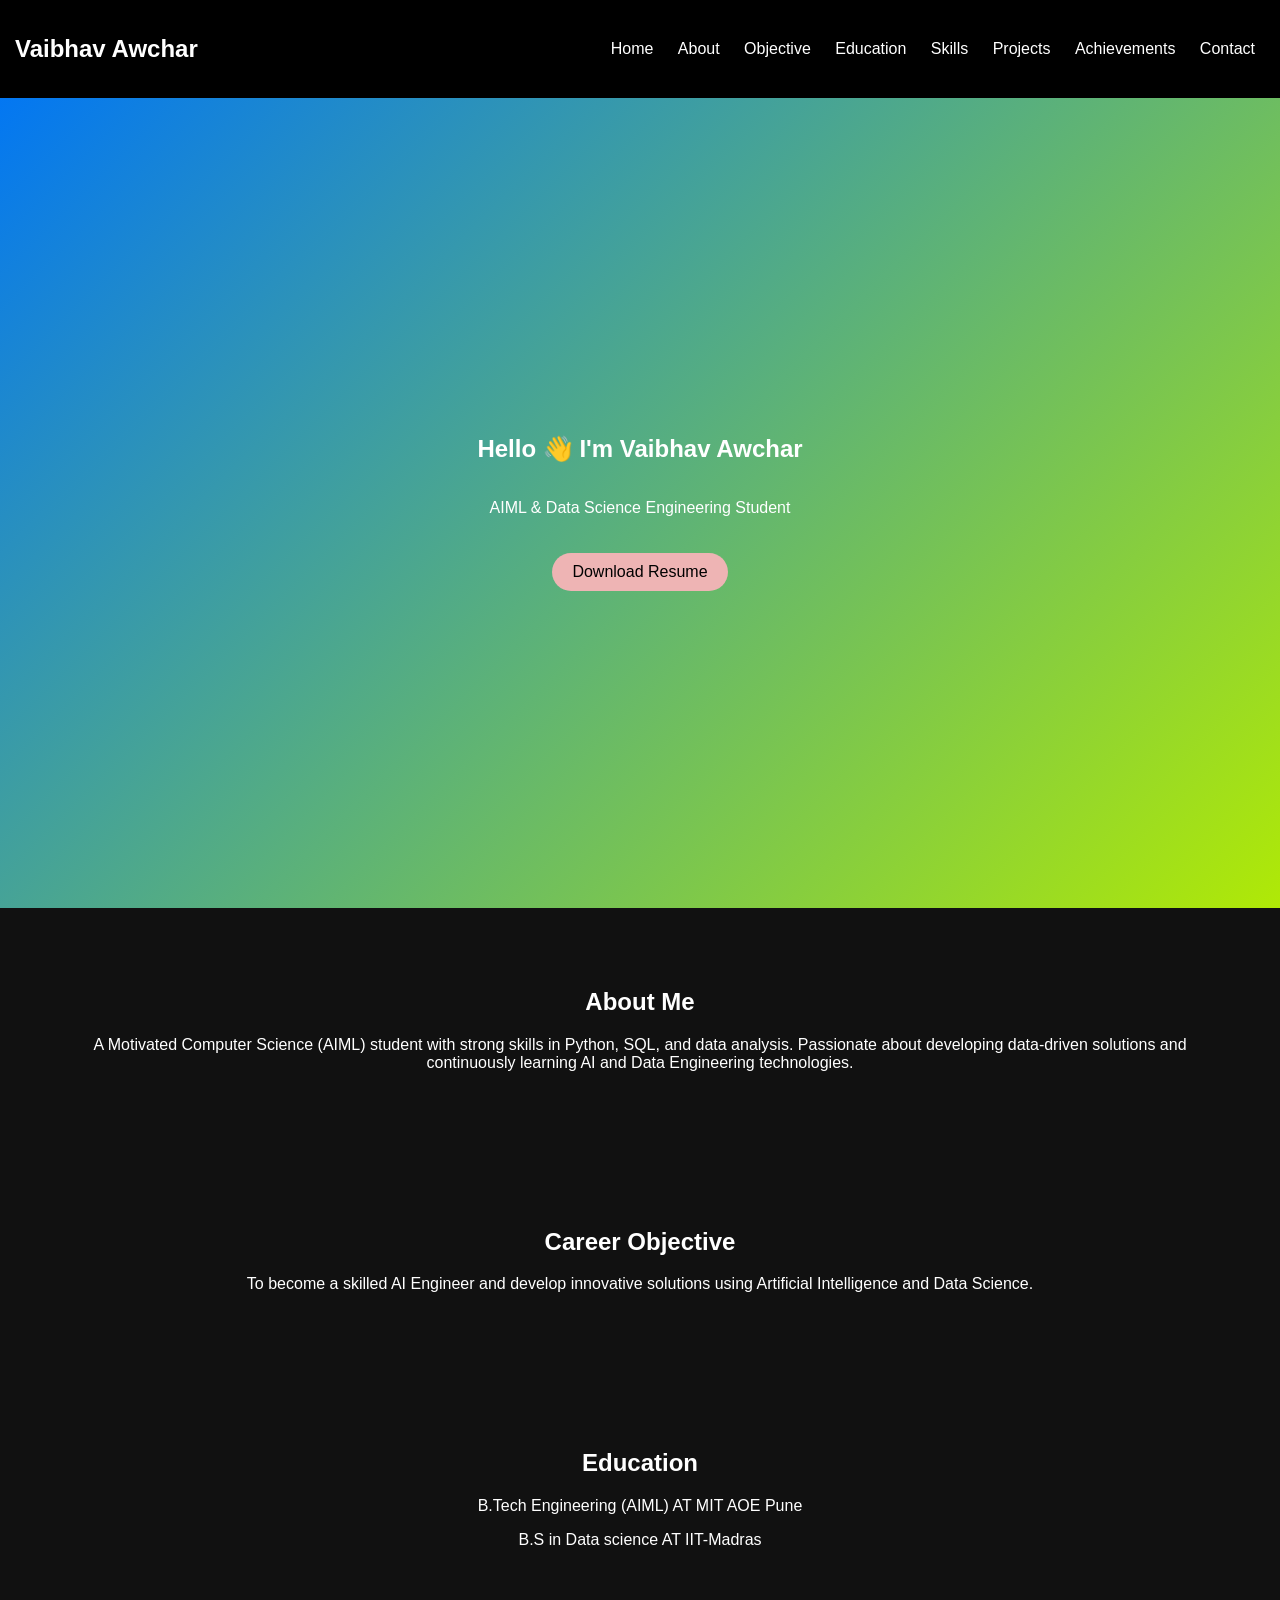
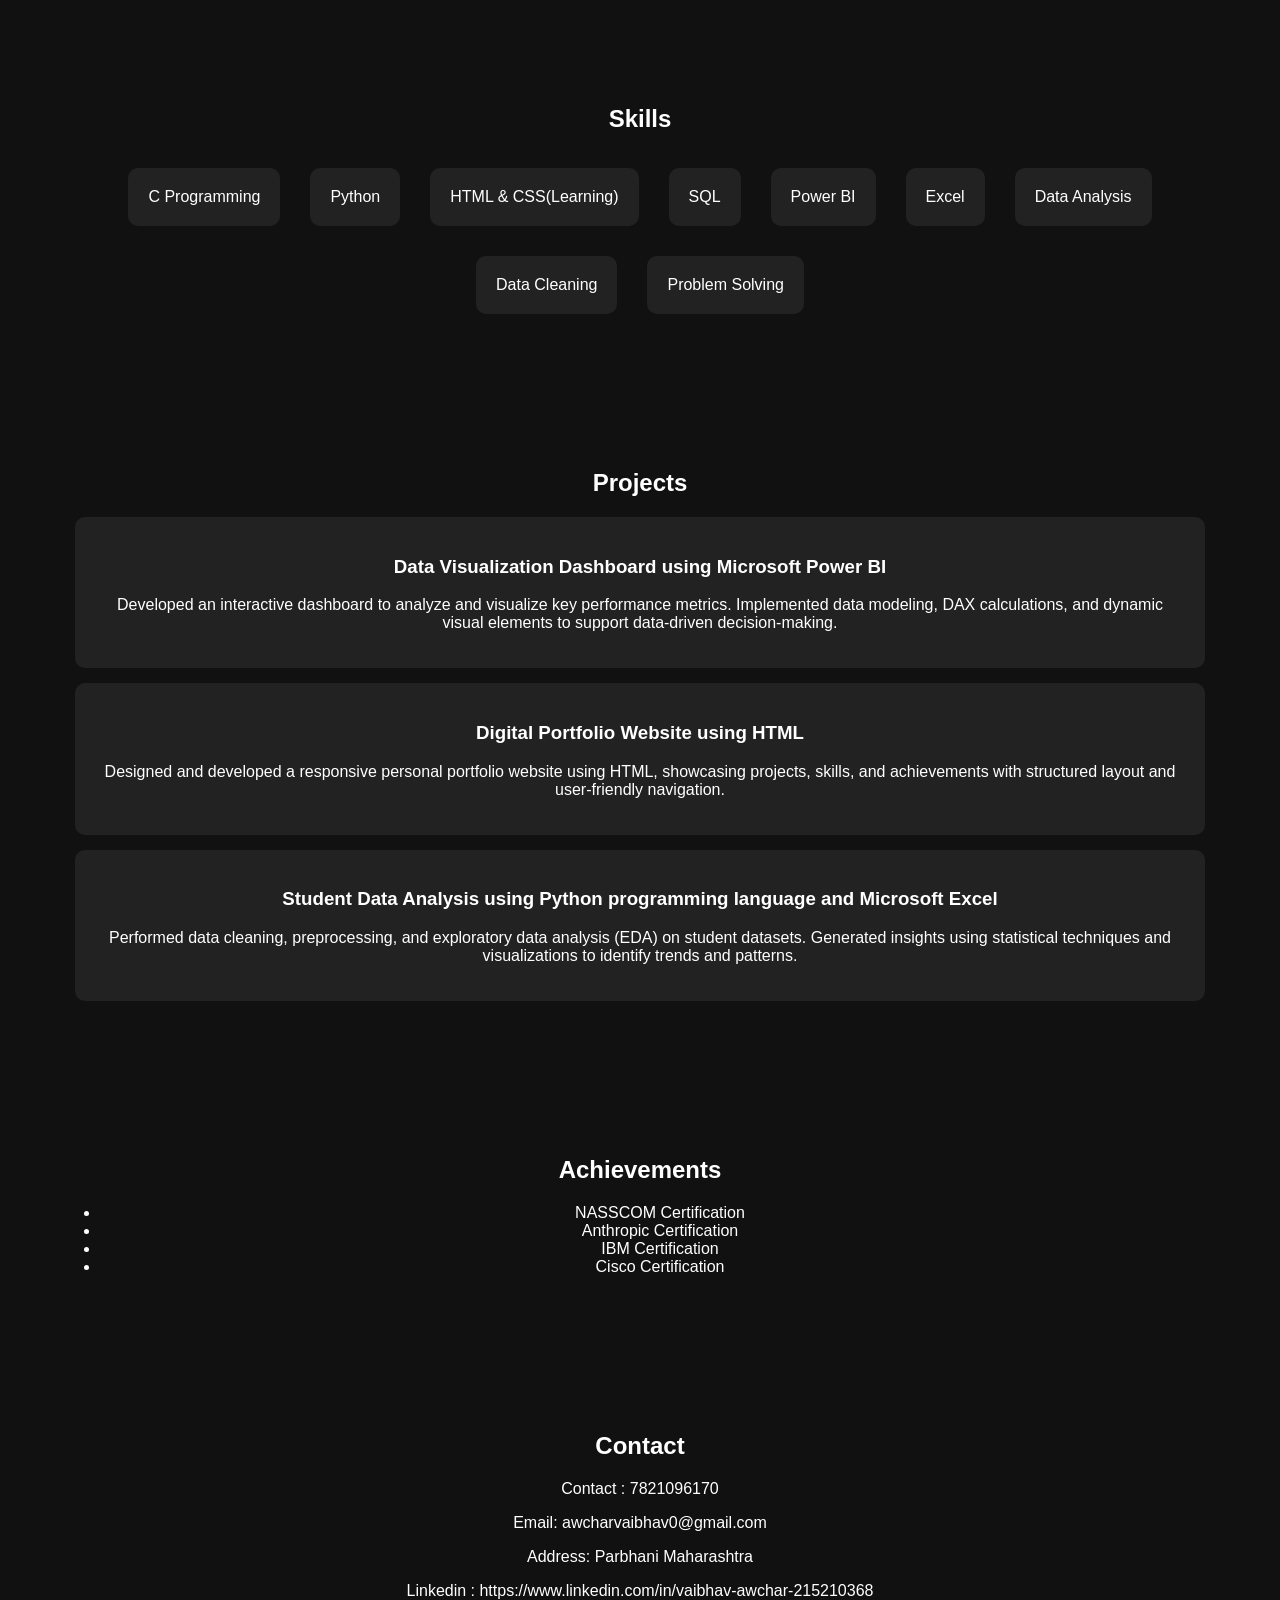
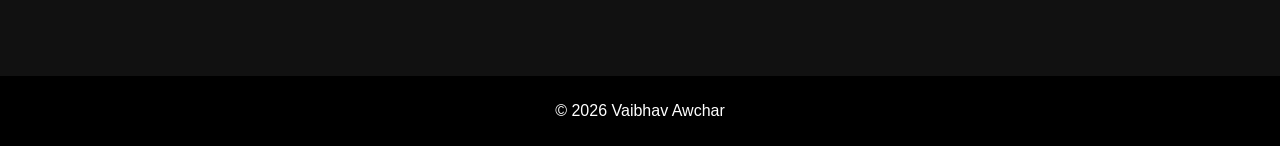
<file: Index.html>
<!DOCTYPE html>
<html>

<head>

<meta charset="UTF-8">
<title>Vaibhav Awchar Portfolio</title>

<link rel="stylesheet" href="style.css">

</head>

<body>


    
<!-- NAVBAR -->

<header>

<h2 class="logo">Vaibhav Awchar</h2>

<nav>

<a href="#home">Home</a>
<a href="#about">About</a>
<a href="#objective">Objective</a>
<a href="#education">Education</a>
<a href="#skills">Skills</a>
<a href="#projects">Projects</a>
<a href="#achievements">Achievements</a>
<a href="#contact">Contact</a>

</nav>

</header>

<!-- HERO SECTION -->

<section id="home" class="hero">

<h1>Hello 👋 I'm Vaibhav Awchar</h1>

<p>AIML & Data Science Engineering Student</p>

<a href="C:\AIML_Learing\vaibhavHTML\Vaibhav Awchar  Resume.pdf" class="btn">Download Resume</a>

</section>





<!-- ABOUT -->

<section id="about" class="section">

<h2>About Me</h2>

<p>
A Motivated Computer Science (AIML) student with strong
skills in Python, SQL, and data analysis. Passionate about
developing data-driven solutions and continuously learning AI
and Data Engineering technologies.
</p>

</section>





<!-- CAREER OBJECTIVE -->

<section id="objective" class="section">

<h2>Career Objective</h2>

<p>
To become a skilled AI Engineer and develop innovative solutions
using Artificial Intelligence and Data Science.
</p>

</section>




<!-- EDUCATION -->

<section id="education" class="section">

<h2>Education</h2>

<p>B.Tech Engineering (AIML) AT MIT AOE Pune</p>
<p> B.S in Data science  AT IIT-Madras</p>

</section>



<!-- SKILLS -->

<section id="skills" class="section">

<h2>Skills</h2>

<div class="grid">

<div class="card">C Programming</div>
<div class="card">Python </div>
<div class="card">HTML & CSS(Learning)</div>
<div class="card">SQL</div>
<div class="card">Power BI</div>
<div class="card">Excel</div>
<div class="card">Data Analysis</div>
<div class="card">Data Cleaning</div>
<div class="card">Problem Solving</div>

</div>

</section>



<!-- PROJECTS -->

<section id="projects" class="section">

<h2>Projects</h2>

<div class="card">

<h3>Data Visualization Dashboard using Microsoft Power BI</h3>

<p>Developed an interactive dashboard to analyze and visualize key performance metrics. Implemented data modeling, DAX calculations, and dynamic visual elements to support data-driven decision-making.</p>

</div>

<div class="card">

<h3>Digital Portfolio Website using HTML</h3>

<p>Designed and developed a responsive personal portfolio website using HTML, showcasing projects, skills, and achievements with structured layout and user-friendly navigation.</p>

</div>
<div class="card">

<h3>Student Data Analysis using Python programming language and Microsoft Excel</h3>

<p>Performed data cleaning, preprocessing, and exploratory data analysis (EDA) on student datasets. Generated insights using statistical techniques and visualizations to identify trends and patterns.</p>

</div>

</section>


<!-- ACHIEVEMENTS -->

<section id="achievements" class="section">

<h2>Achievements</h2>

<ul>

<li>NASSCOM Certification</li>
<li>Anthropic Certification </li>
<li> IBM Certification</li>
<li> Cisco Certification</li>

</ul>

</section>


<!-- CONTACT -->

<section id="contact" class="section">


<h2>Contact</h2>
<p>Contact : 7821096170</p>
<p>Email: awcharvaibhav0@gmail.com</p>
<p>Address: Parbhani Maharashtra</p>
<p>Linkedin : https://www.linkedin.com/in/vaibhav-awchar-215210368</p>

</section>

<!-- FOOTER -->

<footer>

<p>© 2026 Vaibhav Awchar</p>

</footer>

</body>

</html>
<link rel="stylesheet" href="style.css">
</file>
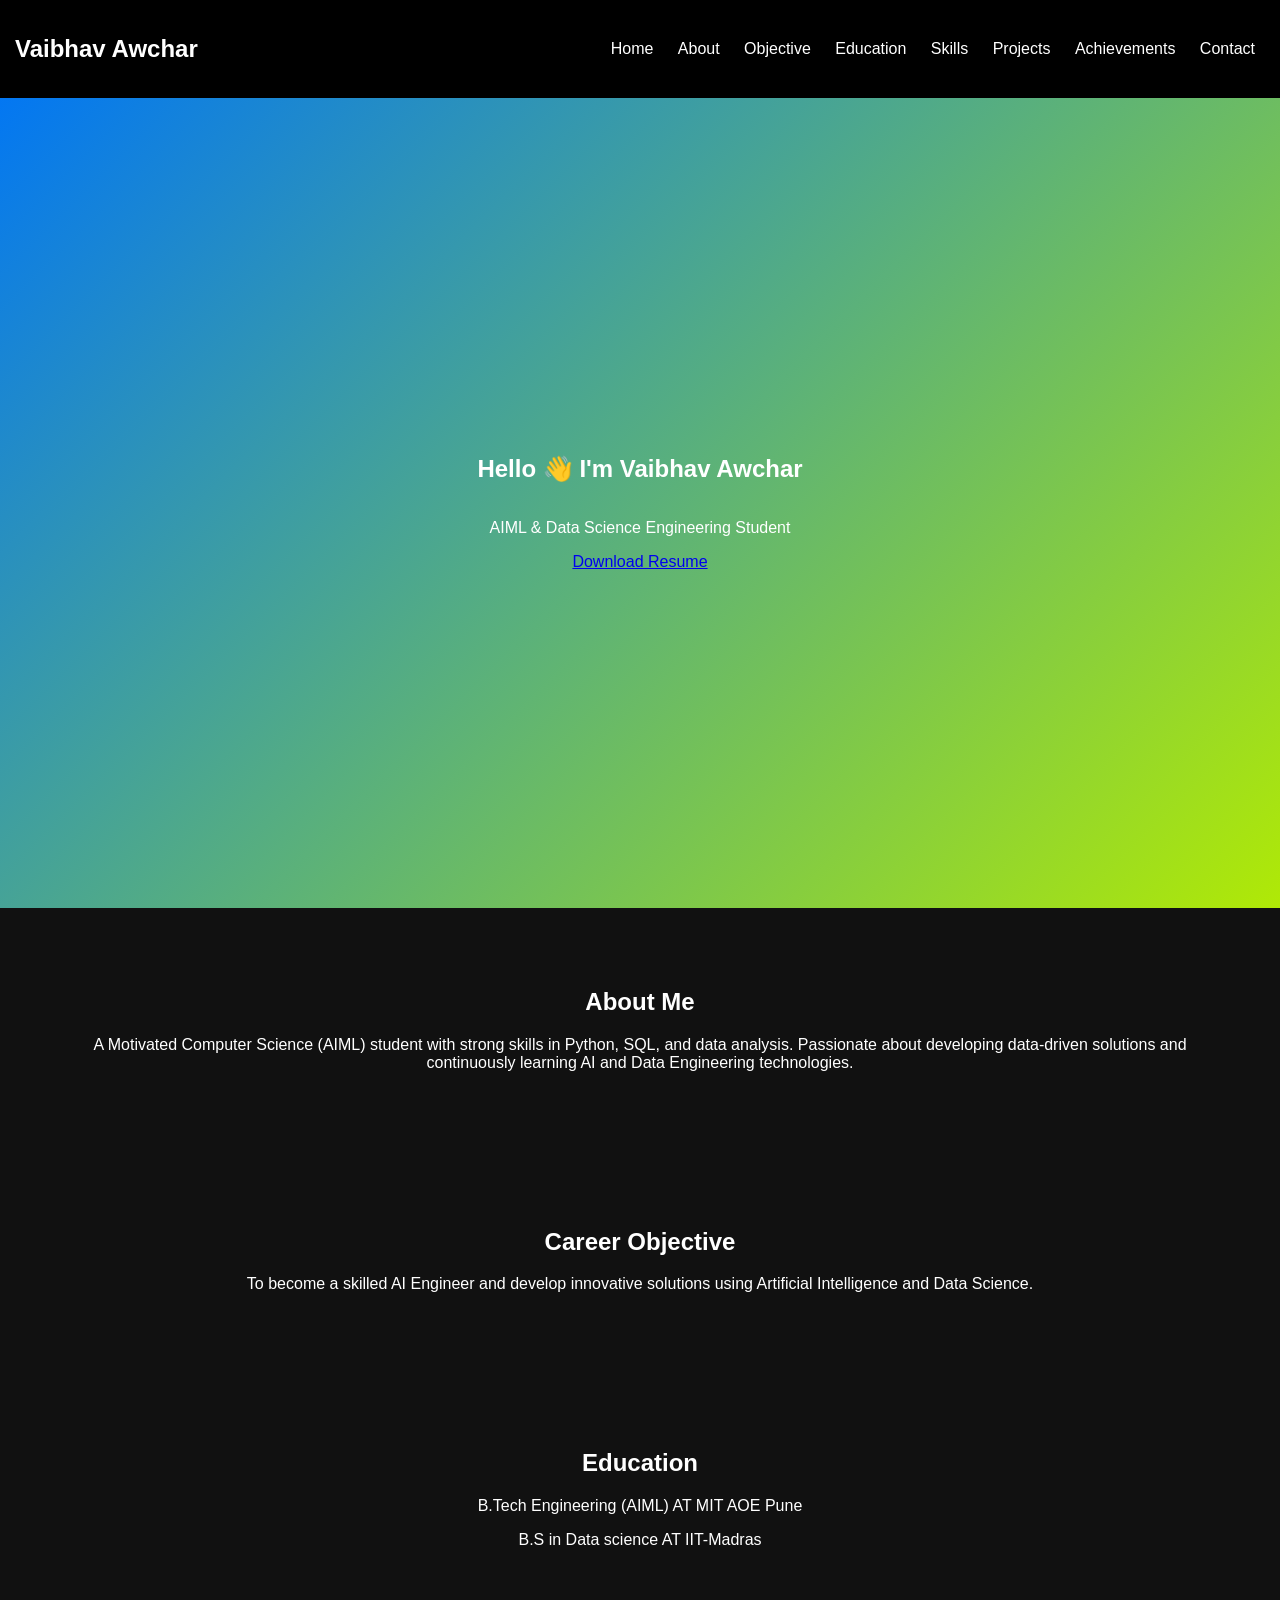
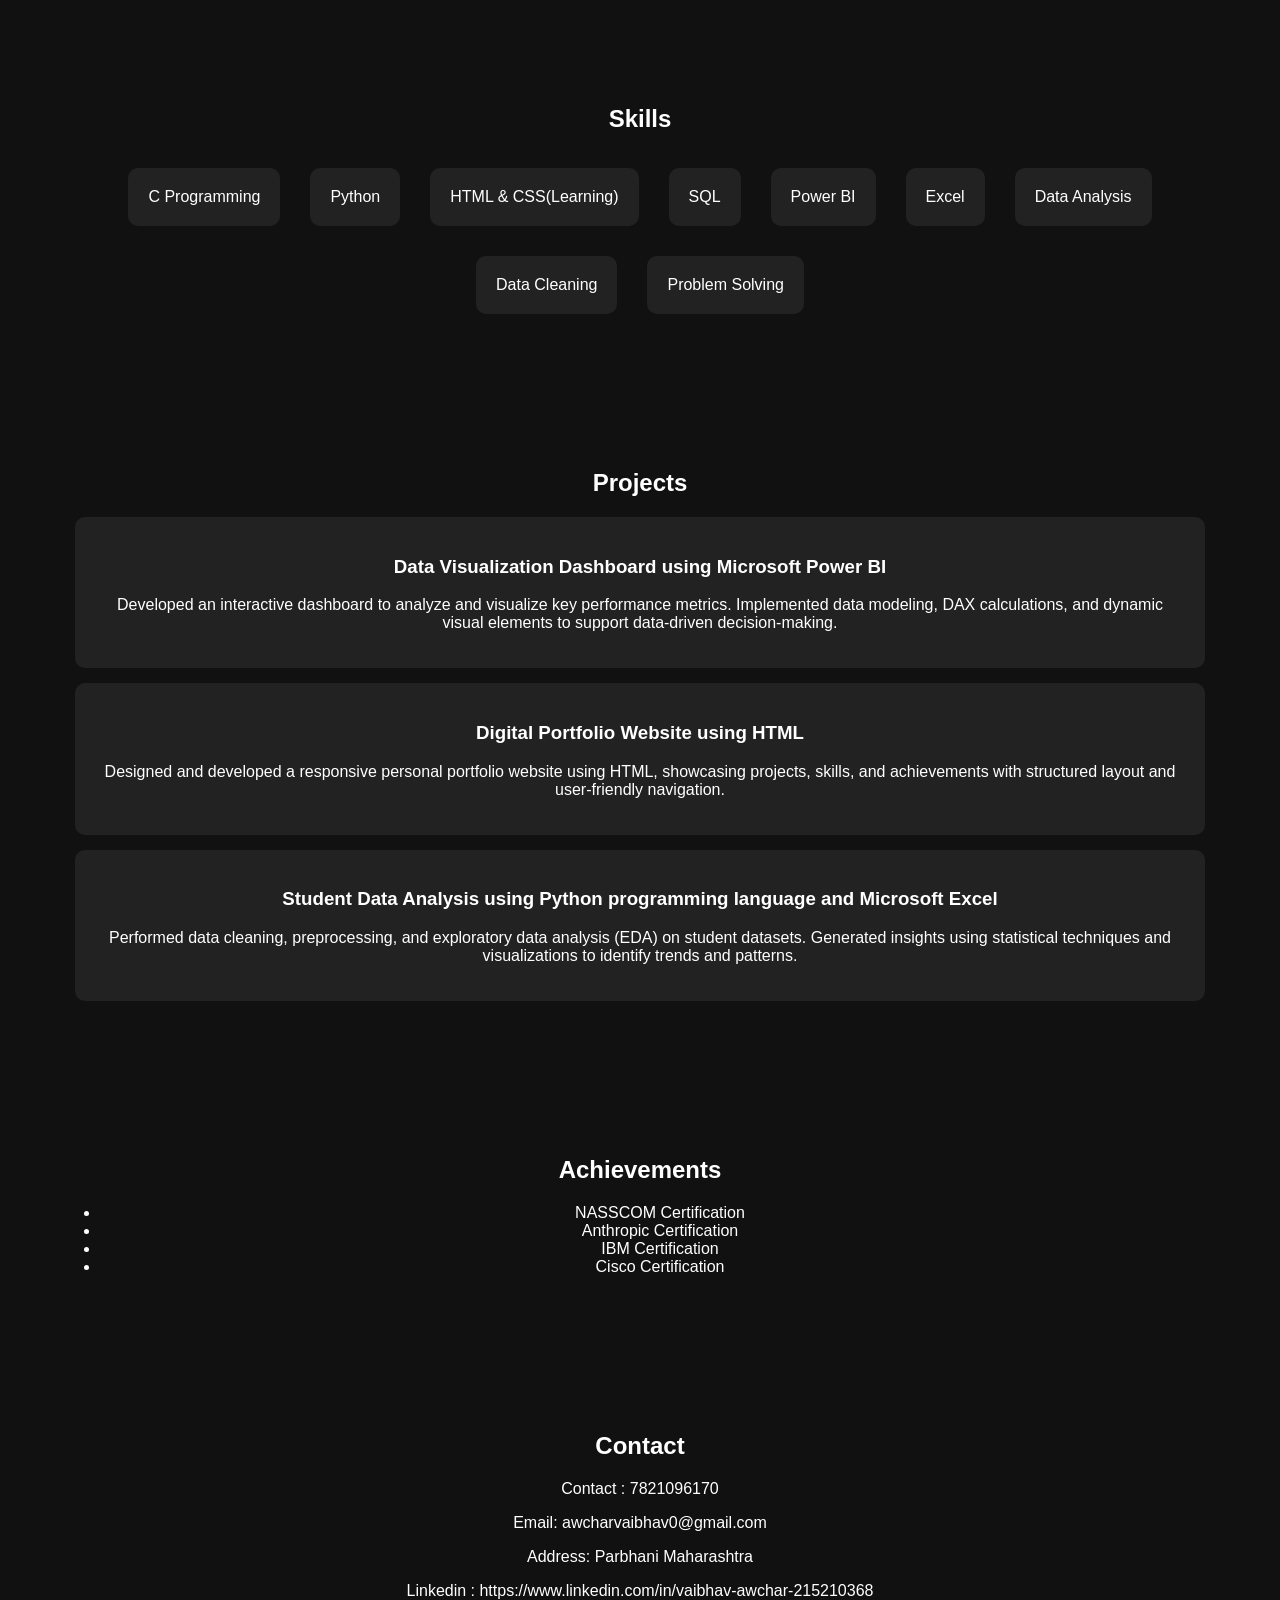
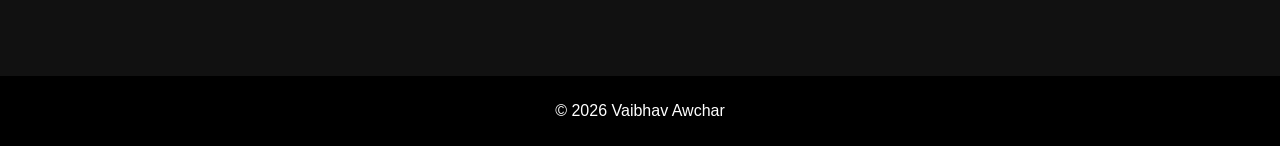
<file: index.html>
<!DOCTYPE html>
<html>

<head>

<meta charset="UTF-8">
<title>Vaibhav Awchar Portfolio</title>

<link rel="stylesheet" href="style.css">

</head>

<body>


    
<!-- NAVBAR -->

<header>

<h2 class="logo">Vaibhav Awchar</h2>

<nav>

<a href="#home">Home</a>
<a href="#about">About</a>
<a href="#objective">Objective</a>
<a href="#education">Education</a>
<a href="#skills">Skills</a>
<a href="#projects">Projects</a>
<a href="#achievements">Achievements</a>
<a href="#contact">Contact</a>

</nav>

</header>

<!-- HERO SECTION -->

<section id="home" class="hero">

<h1>Hello 👋 I'm Vaibhav Awchar</h1>

<p>AIML & Data Science Engineering Student</p>

<a href="https://vaibhavawchar.github.io/vaibhav_resume.pdf" download>
    Download Resume
</a>

</section>





<!-- ABOUT -->

<section id="about" class="section">

<h2>About Me</h2>

<p>
A Motivated Computer Science (AIML) student with strong
skills in Python, SQL, and data analysis. Passionate about
developing data-driven solutions and continuously learning AI
and Data Engineering technologies.
</p>

</section>





<!-- CAREER OBJECTIVE -->

<section id="objective" class="section">

<h2>Career Objective</h2>

<p>
To become a skilled AI Engineer and develop innovative solutions
using Artificial Intelligence and Data Science.
</p>

</section>




<!-- EDUCATION -->

<section id="education" class="section">

<h2>Education</h2>

<p>B.Tech Engineering (AIML) AT MIT AOE Pune</p>
<p> B.S in Data science  AT IIT-Madras</p>

</section>



<!-- SKILLS -->

<section id="skills" class="section">

<h2>Skills</h2>

<div class="grid">

<div class="card">C Programming</div>
<div class="card">Python </div>
<div class="card">HTML & CSS(Learning)</div>
<div class="card">SQL</div>
<div class="card">Power BI</div>
<div class="card">Excel</div>
<div class="card">Data Analysis</div>
<div class="card">Data Cleaning</div>
<div class="card">Problem Solving</div>

</div>

</section>



<!-- PROJECTS -->

<section id="projects" class="section">

<h2>Projects</h2>

<div class="card">

<h3>Data Visualization Dashboard using Microsoft Power BI</h3>

<p>Developed an interactive dashboard to analyze and visualize key performance metrics. Implemented data modeling, DAX calculations, and dynamic visual elements to support data-driven decision-making.</p>

</div>

<div class="card">

<h3>Digital Portfolio Website using HTML</h3>

<p>Designed and developed a responsive personal portfolio website using HTML, showcasing projects, skills, and achievements with structured layout and user-friendly navigation.</p>

</div>
<div class="card">

<h3>Student Data Analysis using Python programming language and Microsoft Excel</h3>

<p>Performed data cleaning, preprocessing, and exploratory data analysis (EDA) on student datasets. Generated insights using statistical techniques and visualizations to identify trends and patterns.</p>

</div>

</section>


<!-- ACHIEVEMENTS -->

<section id="achievements" class="section">

<h2>Achievements</h2>

<ul>

<li>NASSCOM Certification</li>
<li>Anthropic Certification </li>
<li> IBM Certification</li>
<li> Cisco Certification</li>

</ul>

</section>


<!-- CONTACT -->

<section id="contact" class="section">


<h2>Contact</h2>
<p>Contact : 7821096170</p>
<p>Email: awcharvaibhav0@gmail.com</p>
<p>Address: Parbhani Maharashtra</p>
<p>Linkedin : https://www.linkedin.com/in/vaibhav-awchar-215210368</p>

</section>

<!-- FOOTER -->

<footer>

<p>© 2026 Vaibhav Awchar</p>

</footer>

</body>

</html>
<link rel="stylesheet" href="style.css">
</file>
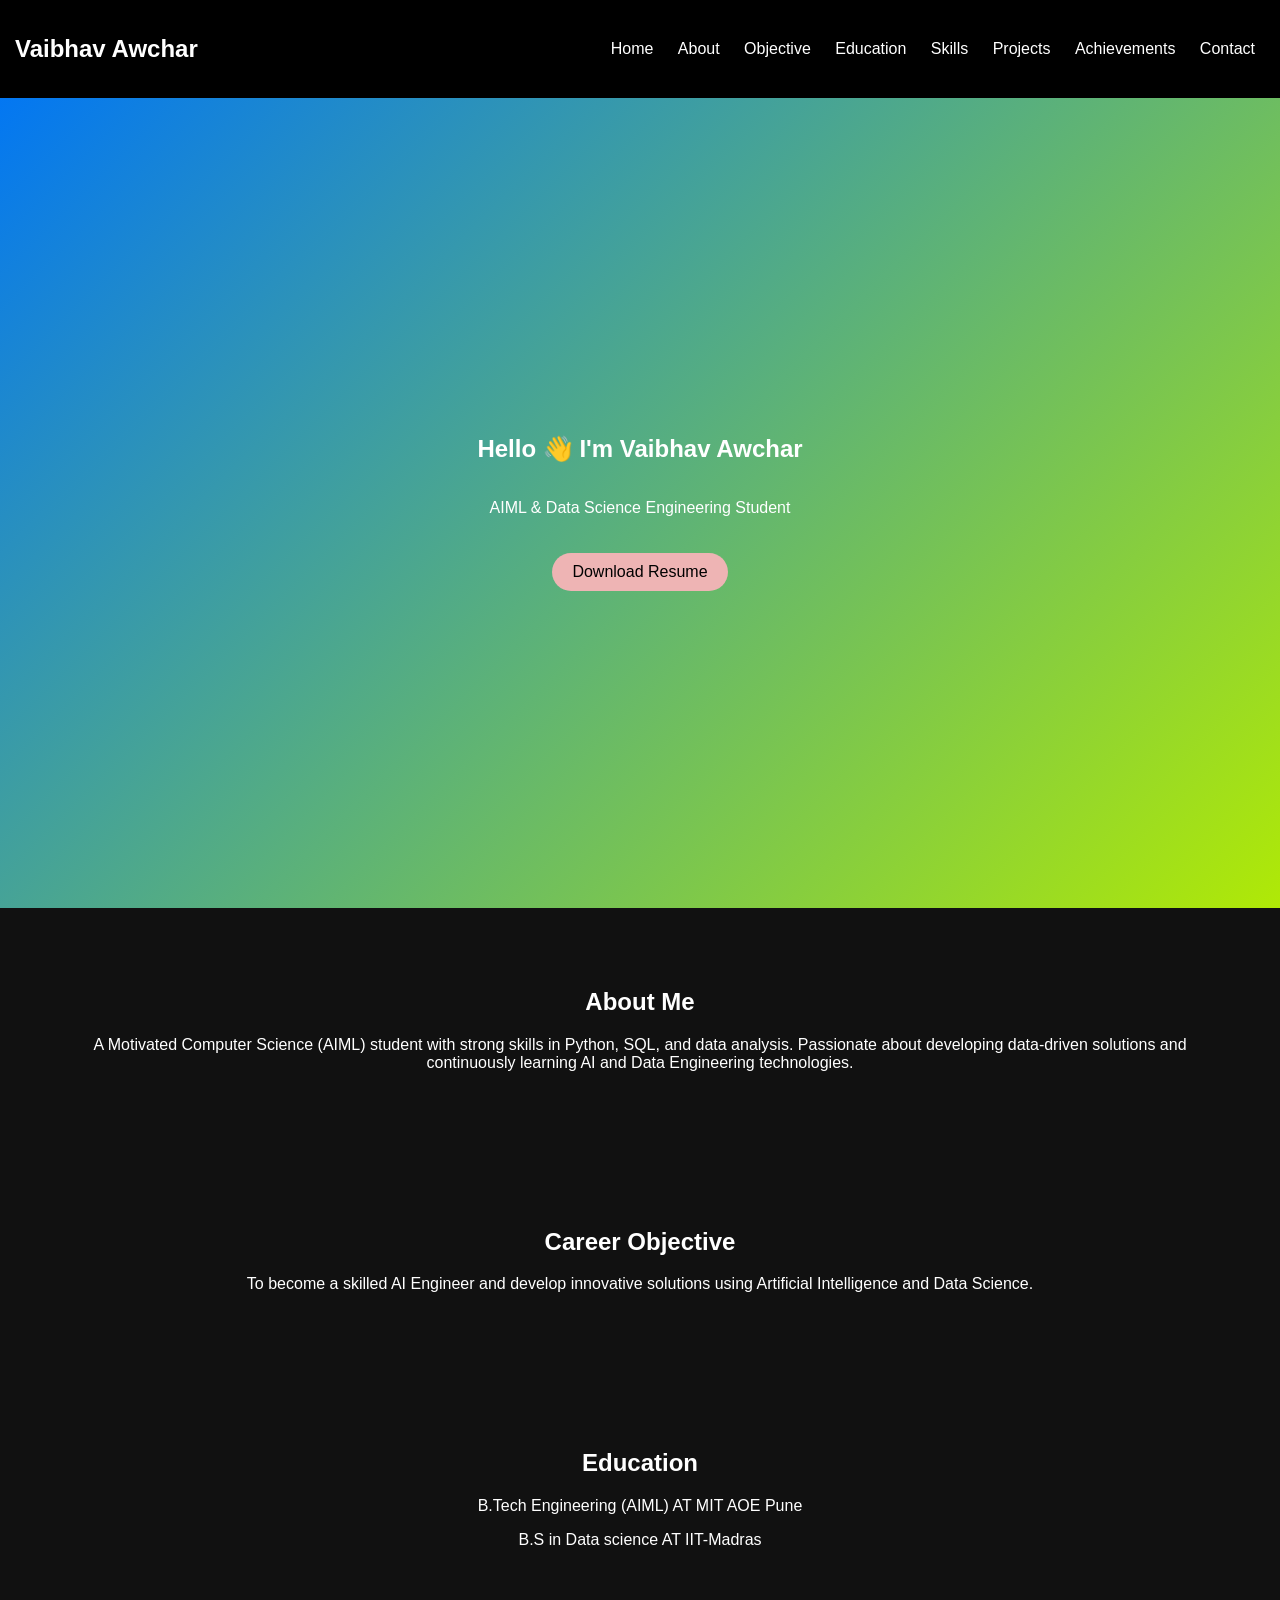
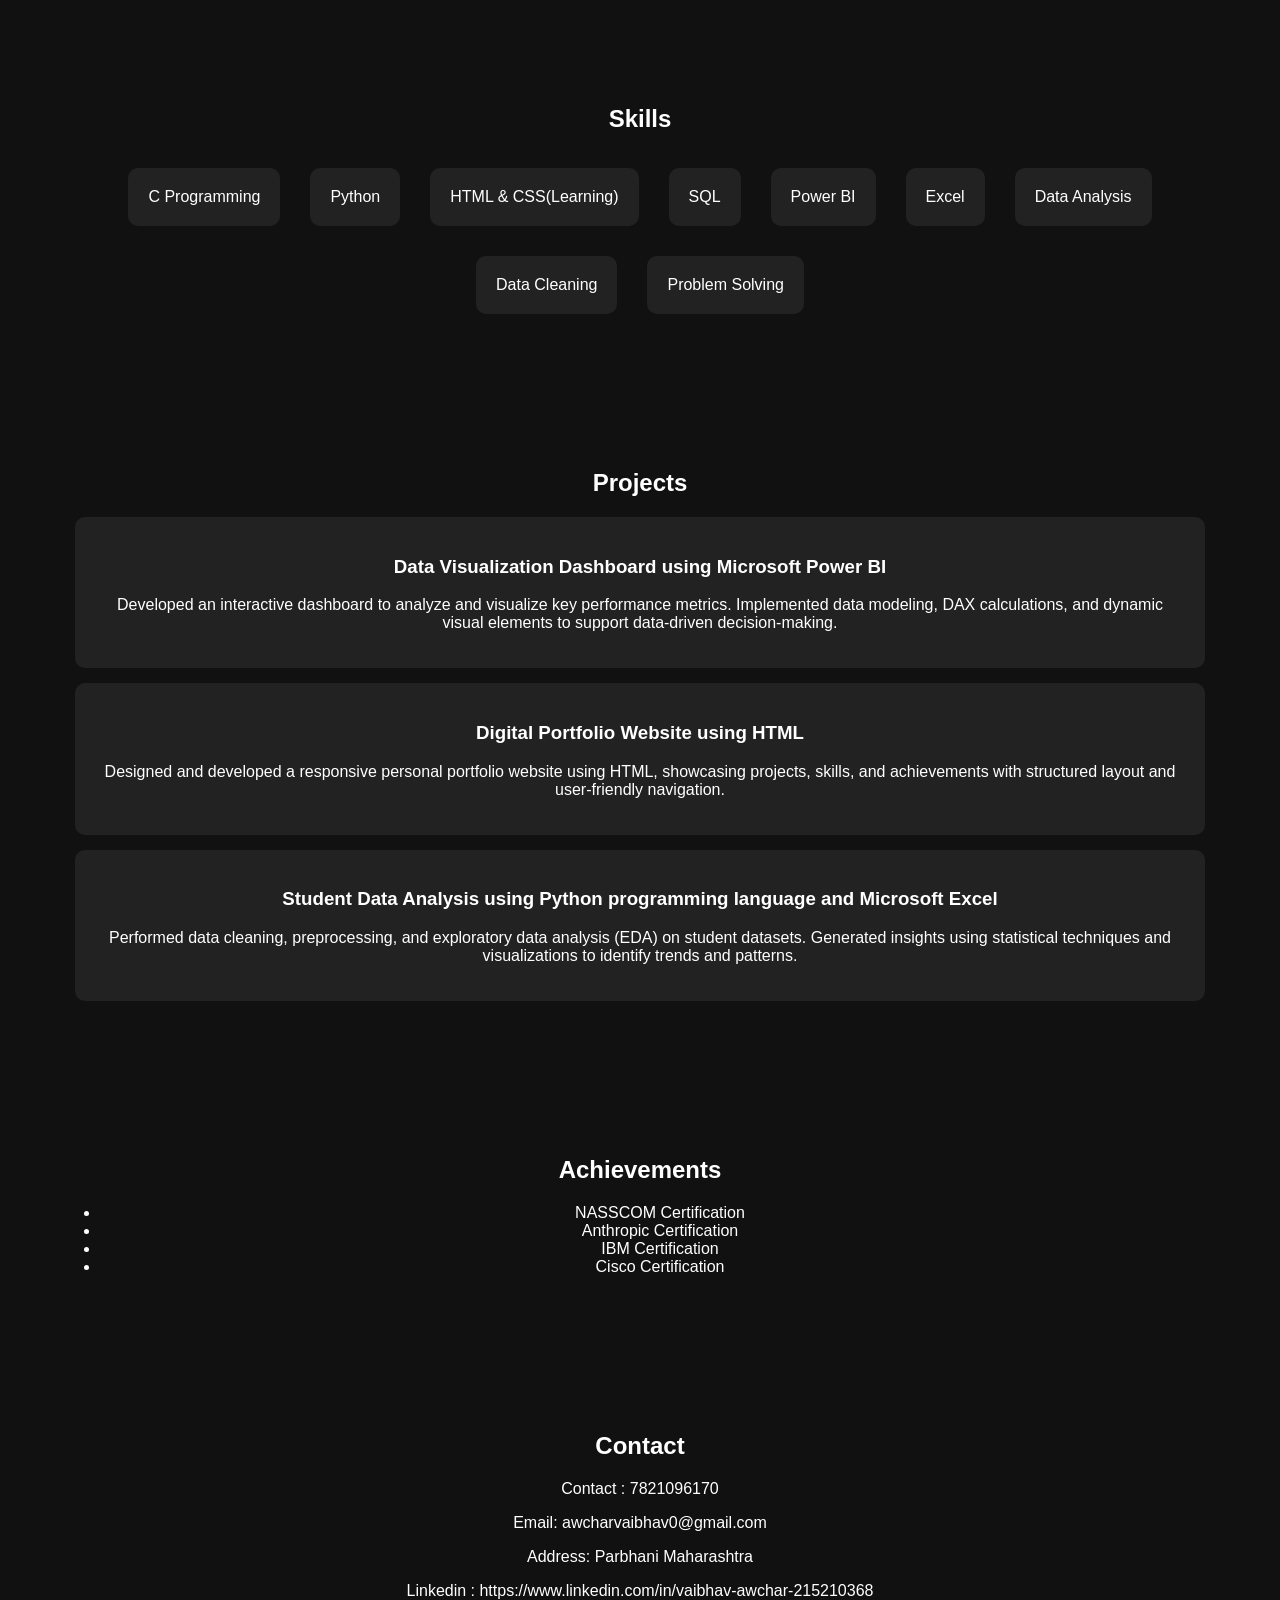
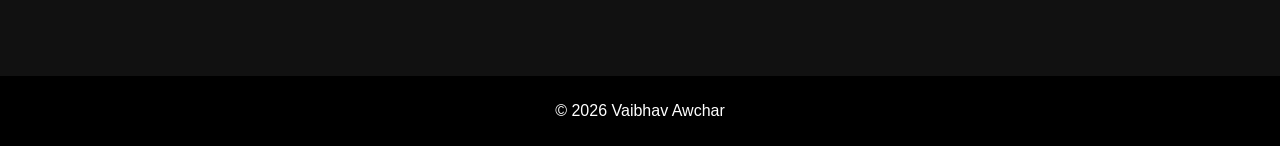
<file: portfolio.html>
<!DOCTYPE html>
<html>

<head>

<meta charset="UTF-8">
<title>Vaibhav Awchar Portfolio</title>

<link rel="stylesheet" href="style.css">

</head>

<body>


    
<!-- NAVBAR -->

<header>

<h2 class="logo">Vaibhav Awchar</h2>

<nav>

<a href="#home">Home</a>
<a href="#about">About</a>
<a href="#objective">Objective</a>
<a href="#education">Education</a>
<a href="#skills">Skills</a>
<a href="#projects">Projects</a>
<a href="#achievements">Achievements</a>
<a href="#contact">Contact</a>

</nav>

</header>

<!-- HERO SECTION -->

<section id="home" class="hero">

<h1>Hello 👋 I'm Vaibhav Awchar</h1>

<p>AIML & Data Science Engineering Student</p>

<a href="C:\AIML_Learing\vaibhavHTML\Vaibhav Awchar  Resume.pdf" class="btn">Download Resume</a>

</section>





<!-- ABOUT -->

<section id="about" class="section">

<h2>About Me</h2>

<p>
A Motivated Computer Science (AIML) student with strong
skills in Python, SQL, and data analysis. Passionate about
developing data-driven solutions and continuously learning AI
and Data Engineering technologies.
</p>

</section>





<!-- CAREER OBJECTIVE -->

<section id="objective" class="section">

<h2>Career Objective</h2>

<p>
To become a skilled AI Engineer and develop innovative solutions
using Artificial Intelligence and Data Science.
</p>

</section>




<!-- EDUCATION -->

<section id="education" class="section">

<h2>Education</h2>

<p>B.Tech Engineering (AIML) AT MIT AOE Pune</p>
<p> B.S in Data science  AT IIT-Madras</p>

</section>



<!-- SKILLS -->

<section id="skills" class="section">

<h2>Skills</h2>

<div class="grid">

<div class="card">C Programming</div>
<div class="card">Python </div>
<div class="card">HTML & CSS(Learning)</div>
<div class="card">SQL</div>
<div class="card">Power BI</div>
<div class="card">Excel</div>
<div class="card">Data Analysis</div>
<div class="card">Data Cleaning</div>
<div class="card">Problem Solving</div>

</div>

</section>



<!-- PROJECTS -->

<section id="projects" class="section">

<h2>Projects</h2>

<div class="card">

<h3>Data Visualization Dashboard using Microsoft Power BI</h3>

<p>Developed an interactive dashboard to analyze and visualize key performance metrics. Implemented data modeling, DAX calculations, and dynamic visual elements to support data-driven decision-making.</p>

</div>

<div class="card">

<h3>Digital Portfolio Website using HTML</h3>

<p>Designed and developed a responsive personal portfolio website using HTML, showcasing projects, skills, and achievements with structured layout and user-friendly navigation.</p>

</div>
<div class="card">

<h3>Student Data Analysis using Python programming language and Microsoft Excel</h3>

<p>Performed data cleaning, preprocessing, and exploratory data analysis (EDA) on student datasets. Generated insights using statistical techniques and visualizations to identify trends and patterns.</p>

</div>

</section>


<!-- ACHIEVEMENTS -->

<section id="achievements" class="section">

<h2>Achievements</h2>

<ul>

<li>NASSCOM Certification</li>
<li>Anthropic Certification </li>
<li> IBM Certification</li>
<li> Cisco Certification</li>

</ul>

</section>


<!-- CONTACT -->

<section id="contact" class="section">


<h2>Contact</h2>
<p>Contact : 7821096170</p>
<p>Email: awcharvaibhav0@gmail.com</p>
<p>Address: Parbhani Maharashtra</p>
<p>Linkedin : https://www.linkedin.com/in/vaibhav-awchar-215210368</p>

</section>

<!-- FOOTER -->

<footer>

<p>© 2026 Vaibhav Awchar</p>

</footer>

</body>

</html>
<link rel="stylesheet" href="style.css">
</file>
<file: style.css>
html{
scroll-behavior:smooth;
}

body{
margin:0;
font-family:Arial;
background:#111;
color:white;
}

/* NAVBAR */

header{
display:flex;
justify-content:space-between;
align-items:center;
padding:15px;
background:#000;
position:sticky;
top:0;
}

nav a{
color:white;
text-decoration:none;
margin:10px;
}

/* HERO */

.hero{
height:90vh;
display:flex;
flex-direction:column;
justify-content:center;
align-items:center;
text-align:center;
background:linear-gradient(135deg,#0377f2,#b0e906);
}

.btn{
background:rgb(238, 180, 180);
color:black;
padding:10px 20px;
border-radius:25px;
text-decoration:none;
margin-top:20px;
}

/* SECTION */

.section{
padding:60px;
text-align:center;
}

/* GRID */

.grid{
display:flex;
flex-wrap:wrap;
justify-content:center;
}

/* CARDS */

.card{
background:#222;
padding:20px;
margin:15px;
border-radius:10px;
transition:0.3s;
}

.card:hover{
transform:scale(1.1);
}

/* FOOTER */

footer{
background:#000;
text-align:center;
padding:10px;
}
</file>
